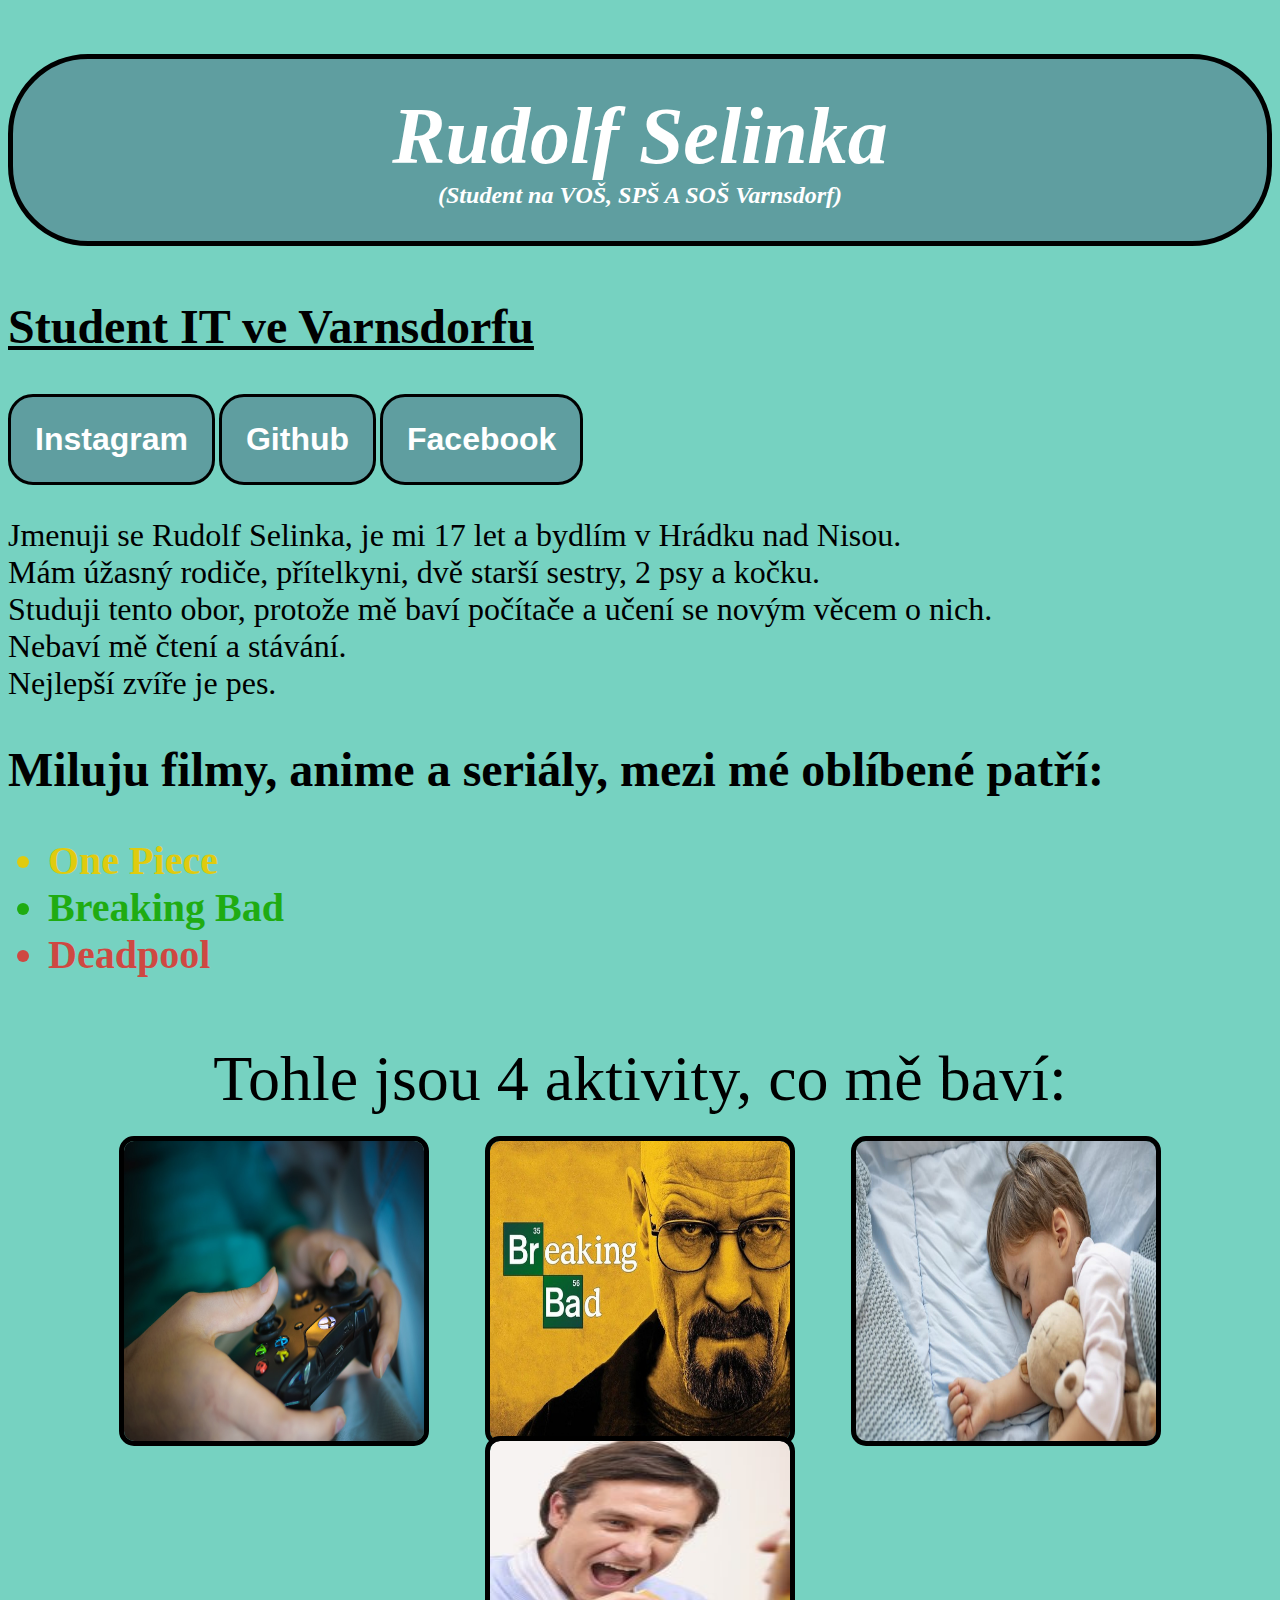
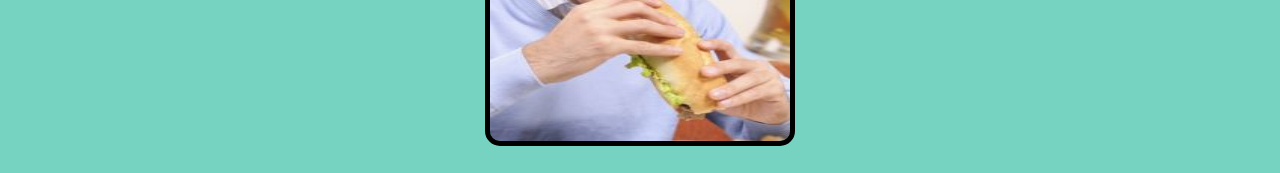
<file: about me/index.html>
<!DOCTYPE html>
<html lang="cs">
<head>
  <meta charset="UTF-8">
  <meta name="viewport" content="width=device-width, initial-scale=1.0">
  <title>Rudolf Selinka</title>
  <link rel="stylesheet" href="style.css">
</head>
<body>
  <h1>Rudolf Selinka<br>
   <div class="nadpis"> (Student na VOŠ, SPŠ A SOŠ Varnsdorf)</div>
  </h1>
  <h2><u>Student IT ve Varnsdorfu</u></h2>
  <div class="odkazy">
  <a target="_blank" href="https://www.instagram.com/selinka.rudolf/">
    <button class="tlacitko">Instagram</button></a>
    <a target="_blank" href="https://github.com/RudolfSelinka">
    <button class="tlacitko">Github</button></a>
    <a target="_blank" href="https://www.facebook.com/rudolf.horvath.9421">
    <button class="tlacitko">Facebook</button></a>
  </div>
  <p>
    Jmenuji se Rudolf Selinka, je mi 17 let a bydlím v Hrádku nad Nisou.<br>
    Mám úžasný rodiče, přítelkyni, dvě starší sestry, 2 psy a kočku.<br>
    Studuji tento obor, protože mě baví počítače a učení se novým věcem o nich.<br>
    Nebaví mě čtení a stávání.<br>
    Nejlepší zvíře je pes.<br>
  </p>
  <h2>Miluju filmy, anime a seriály, mezi mé oblíbené patří:</h2>
  <ul>
    <div class="anime">
   <li>One Piece</li>
    </div>
    <div class="serial">
   <li>Breaking Bad</li>
    </div>
    <div class="film">
   <li>Deadpool</li>
    </div>
  </ul>
    <p class="fotky">
   <div class="aktivity"> Tohle jsou 4 aktivity, co mě baví:<br></div>
<div class="fotky">
<img src="game-2294201_1280.jpg">
<img src="p8696131_b_h9_aa.jpg">
<img src="spravna-delka-spanku.jpg">
<img src="office-lunch-3347551_640-199x300.jpg">
</div>
</p>
</body>
</html>
</file>
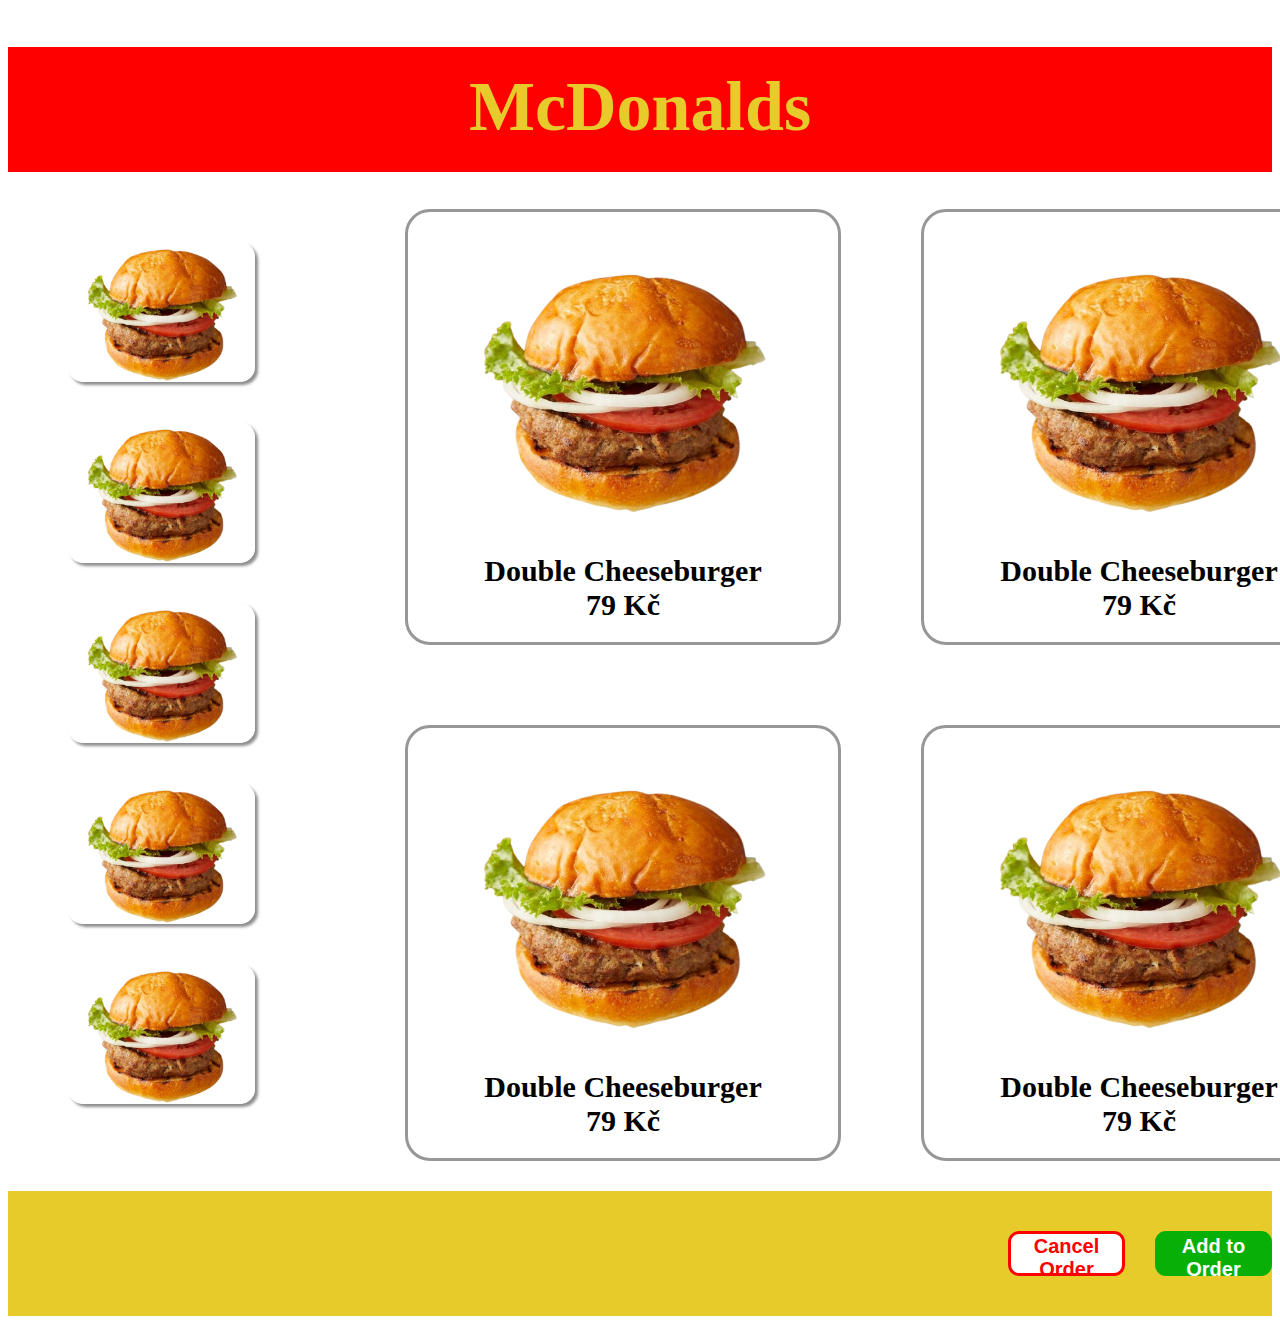
<file: grid/index.html>
<!DOCTYPE html>
<html lang="cs">
<head>
    <meta charset="UTF-8">
    <meta name="viewport" content="width=device-width, initial-scale=1.0">
    <title>Grid</title>
    <link rel="stylesheet" href="style.css">
</head>
<body>
    <div class="header">
        <h1>McDonalds</h1>
    </div>

    <div class="menu">
    <div class="side">
        <img src="25473-the-perfect-basic-burger-DDMFS-4x3-56eaba3833fd4a26a82755bcd0be0c54-removebg-preview.png">
        <img src="25473-the-perfect-basic-burger-DDMFS-4x3-56eaba3833fd4a26a82755bcd0be0c54-removebg-preview.png">
        <img src="25473-the-perfect-basic-burger-DDMFS-4x3-56eaba3833fd4a26a82755bcd0be0c54-removebg-preview.png">
        <img src="25473-the-perfect-basic-burger-DDMFS-4x3-56eaba3833fd4a26a82755bcd0be0c54-removebg-preview.png">
        <img src="25473-the-perfect-basic-burger-DDMFS-4x3-56eaba3833fd4a26a82755bcd0be0c54-removebg-preview.png">
    </div>

    <div class="main">
        <div class="main-text">
        <img src="25473-the-perfect-basic-burger-DDMFS-4x3-56eaba3833fd4a26a82755bcd0be0c54-removebg-preview.png">
        <p>Double Cheeseburger<br>
           79 Kč</p>      
        </div>
        <div class="main-text"> 
        <img src="25473-the-perfect-basic-burger-DDMFS-4x3-56eaba3833fd4a26a82755bcd0be0c54-removebg-preview.png">
        <p>Double Cheeseburger<br>
            79 Kč</p>
        </div>  
        <div class="main-text">  
        <img src="25473-the-perfect-basic-burger-DDMFS-4x3-56eaba3833fd4a26a82755bcd0be0c54-removebg-preview.png">
        <p>Double Cheeseburger<br>
            79 Kč</p>
        </div>  
        <div class="main-text">  
        <img src="25473-the-perfect-basic-burger-DDMFS-4x3-56eaba3833fd4a26a82755bcd0be0c54-removebg-preview.png">
        <p>Double Cheeseburger<br>
            79 Kč</p>
        </div>  
        <div class="main-text">  
        <img src="25473-the-perfect-basic-burger-DDMFS-4x3-56eaba3833fd4a26a82755bcd0be0c54-removebg-preview.png">
        <p>Double Cheeseburger<br>
            79 Kč</p>
        </div>  
        <div class="main-text">  
        <img src="25473-the-perfect-basic-burger-DDMFS-4x3-56eaba3833fd4a26a82755bcd0be0c54-removebg-preview.png">
        <p>Double Cheeseburger<br>
            79 Kč</p>
        </div>  
        <div class="main-text">  
        <img src="25473-the-perfect-basic-burger-DDMFS-4x3-56eaba3833fd4a26a82755bcd0be0c54-removebg-preview.png">
        <p>Double Cheeseburger<br>
            79 Kč</p>
        </div>  
        <div class="main-text">
        <img src="25473-the-perfect-basic-burger-DDMFS-4x3-56eaba3833fd4a26a82755bcd0be0c54-removebg-preview.png">
        <p>Double Cheeseburger<br>
            79 Kč</p>
        </div>    
    </div>
</div>

    <div class="footer">
        <div class="buttons">
        <button class="cancel">Cancel Order</button>
        <button class="add">Add to Order</button>
        </div>
    </div>
</body>
</html>
</file>
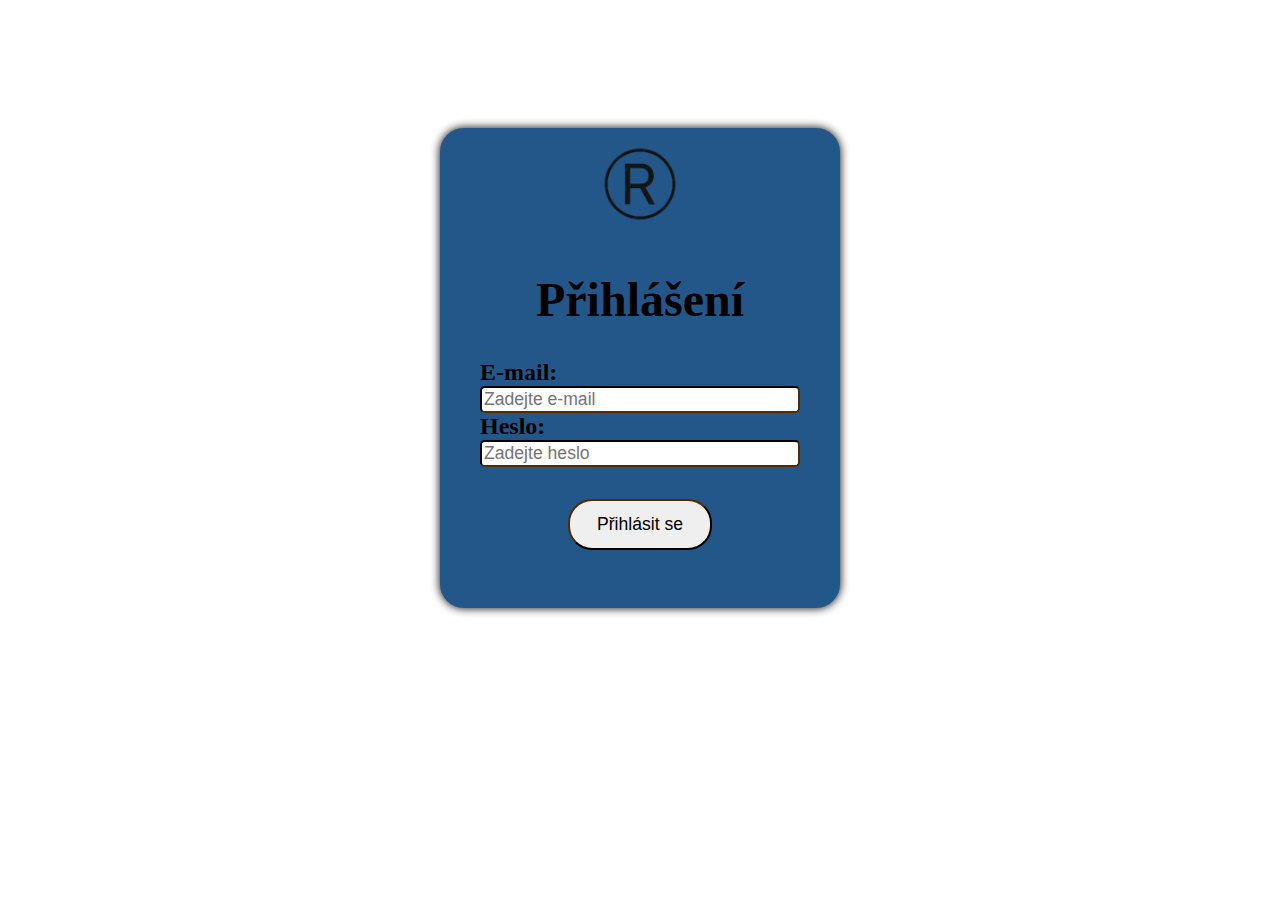
<file: login/index.html>
<!DOCTYPE html>
<html lang="cs">
<head>
    <meta charset="UTF-8">
    <meta name="viewport" content="width=device-width, initial-scale=1.0">
    <title>Login</title>
    <link rel="stylesheet" href="styles.css">
</head>
<body>
    <main>
        <form action="">
            <div class="container">
            <img src="1000_F_582572797_FvN0mIH4ROUt7yN11RervLMR4086cv9A-removebg-preview.png">
            <h1><strong>Přihlášení</strong></h1>
            <label for="email"><strong>E-mail:</strong></label>
            <input type="email" placeholder="Zadejte e-mail" required>

            <label for="password"><strong>Heslo:</strong></label>
            <input type="e-mail" placeholder="Zadejte heslo" required>

            <button>Přihlásit se</button>
        </div>
        </form>
    </main>
</body>
</html>
</file>
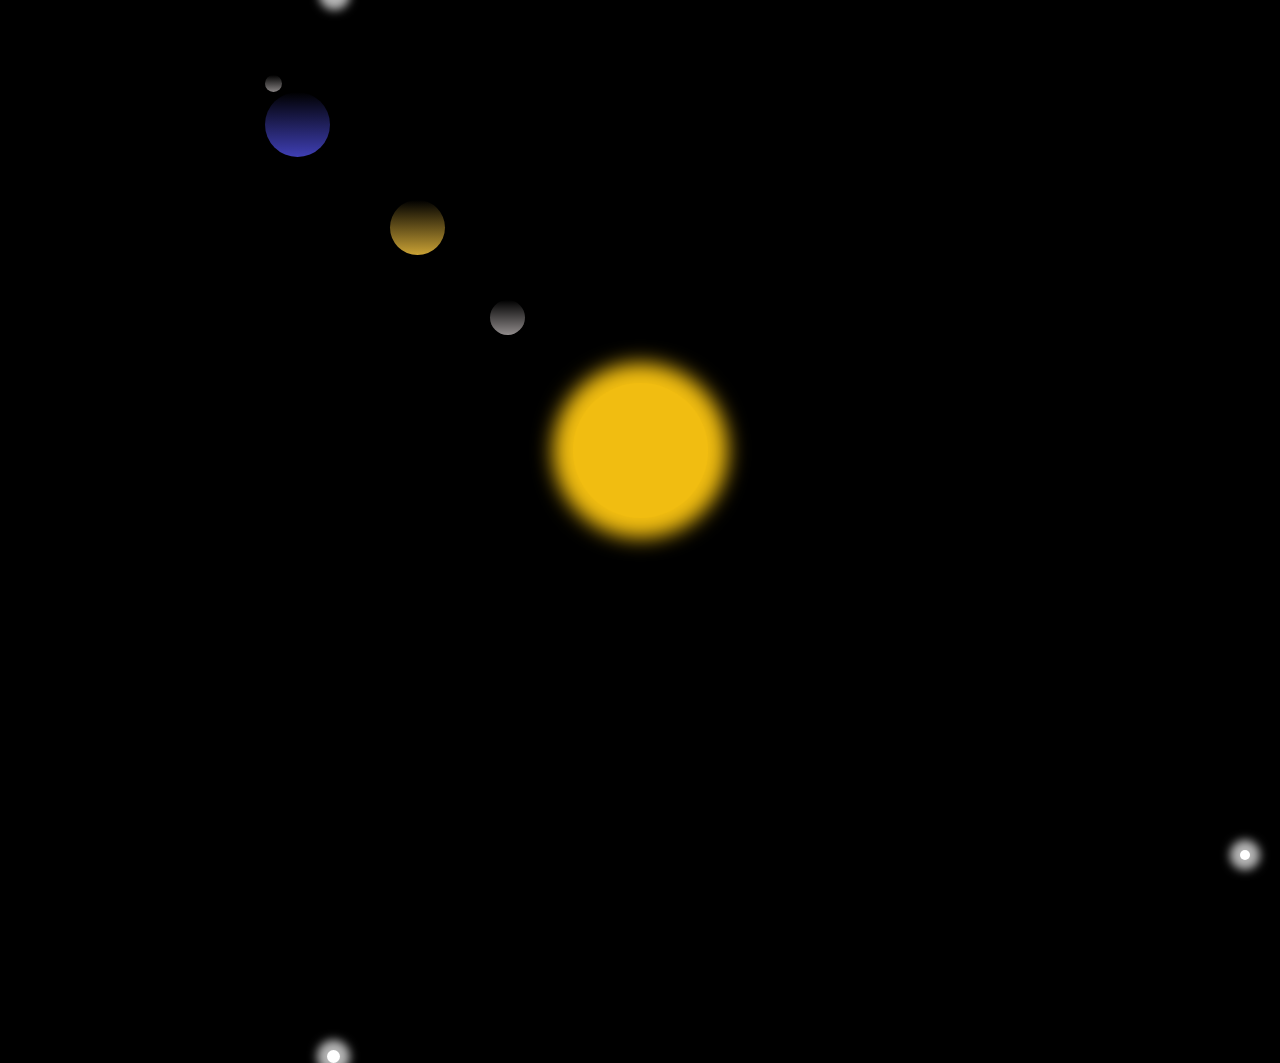
<file: solar-system/index.html>
<!DOCTYPE html>
<html lang="cs">
<head>
    <meta charset="UTF-8">
    <meta name="viewport" content="width=device-width, initial-scale=1.0">
    <link rel="stylesheet" href="style.css">
    <title>Solar-system</title>
</head>
<body>

    
    <div class="star1"></div>
    <div class="star2"></div>
    <div class="star3"></div>
    <div class="star4"></div>
    <div class="star5"></div>
    <div class="star6"></div>
    <div class="star7"></div>
    <div class="star8"></div>


    <div class="container">

        <div class="sun"></div>

        <div class="mercury-rot">
            <div class="mercury"></div>
        </div>

        <div class="venus-rot">
            <div class="venus"></div>
        </div>

        <div class="earth-rot">
            <div class="moon-rot">
                <div class="moon"></div>
            <div class="earth"></div>
        </div>

    </div>
</body>
</html>
</file>
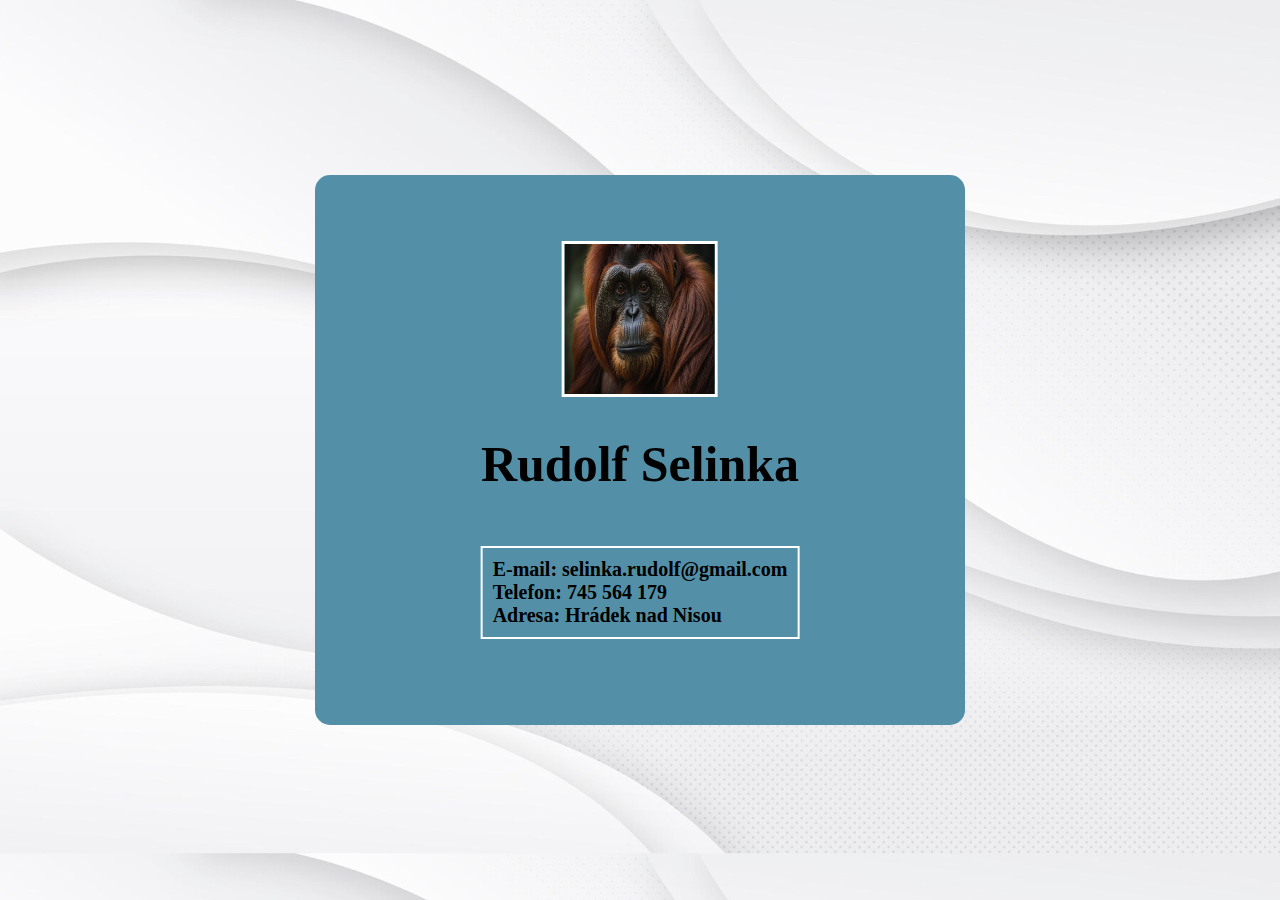
<file: vizitka/index.html>
<!DOCTYPE html>
<html lang="cs">
<head>
    <meta charset="UTF-8">
    <meta name="viewport" content="width=device-width, initial-scale=1.0">
    <title>Vizitka</title>
    <link rel="stylesheet" href="style.css">
</head>
<body> 
    <div class="card1">
        <img src="file (2).png" width="250" height="250">
        </div>

    <div class="card2">
        <div class="fotka">
        <img src="animal-8763165_1280.jpg" width="150" height="150">
        </div>
        <h1>Rudolf Selinka</h1>
        <p><b>E-mail: selinka.rudolf@gmail.com<br>
        Telefon: 745 564 179<br>
        Adresa: Hrádek nad Nisou
        </b>
        </p>
        </div>
</body>
</html>
</file>
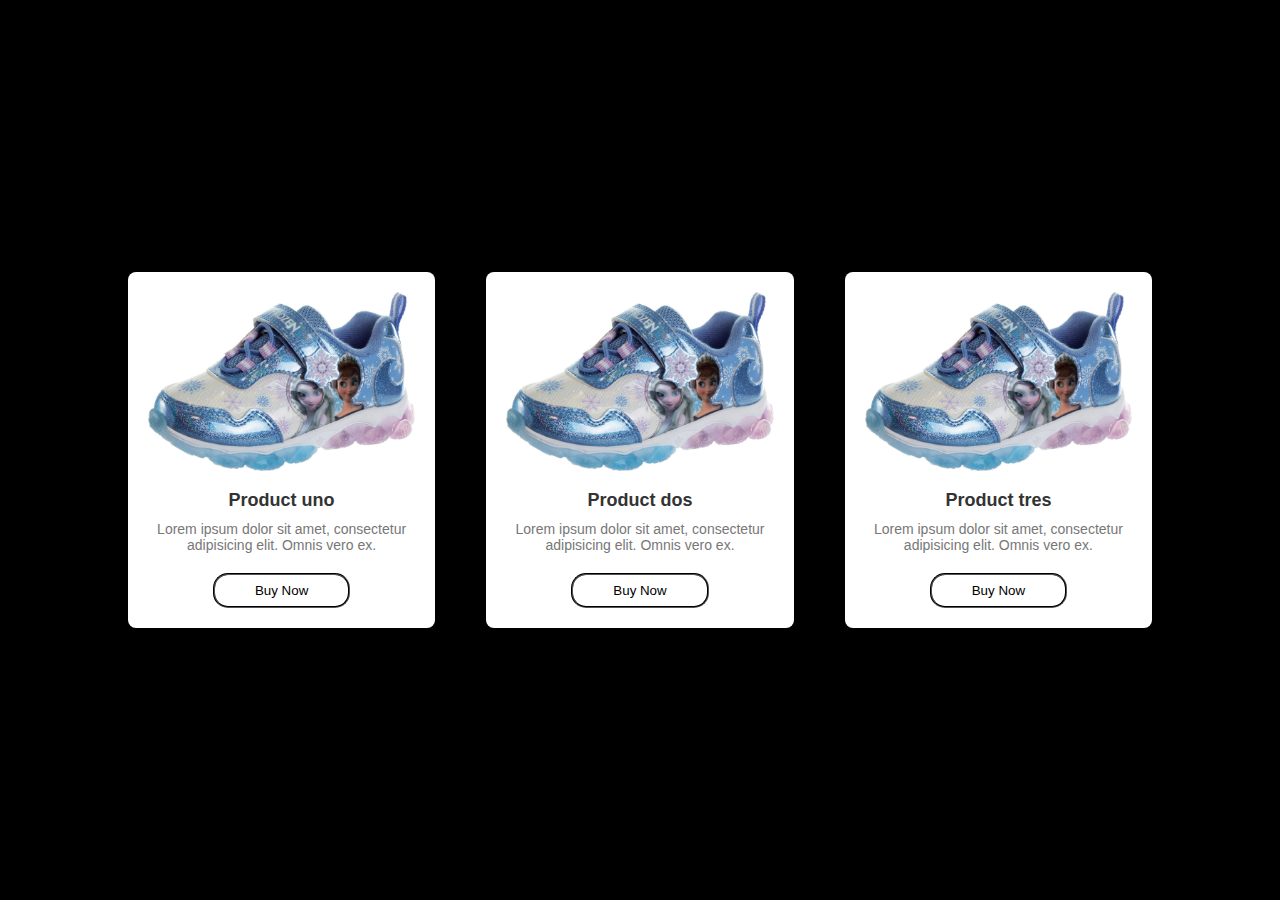
<file: karty/home.html>
<!DOCTYPE html>
<html lang="cs">
<head>
    <meta charset="UTF-8">
    <meta name="viewport" content="width=device-width, initial-scale=1.0">
    <title>Product Page</title>
    <link rel="stylesheet" href="style.css">
</head>
<body>
    <div class="container">
        <div class="product">
            <img src="81gohg6zD5L._AC_SL1500_.jpg">
            <h3>Product uno</h3>
            <p>Lorem ipsum dolor sit amet, consectetur adipisicing elit. Omnis vero ex.</p>
            <a href="https://www.temu.com" target="_blank">
            <button>Buy Now</button>
        </a>
        </div>

        <div class="product">
            <img src="81gohg6zD5L._AC_SL1500_.jpg">
            <h3>Product dos</h3>
            <p>Lorem ipsum dolor sit amet, consectetur adipisicing elit. Omnis vero ex.</p>
            <a href="https://www.temu.com" target="_blank">
            <button>Buy Now</button>
            </a>
        </div>

        <div class="product">
            <img src="81gohg6zD5L._AC_SL1500_.jpg">
            <h3>Product tres</h3>
            <p>Lorem ipsum dolor sit amet, consectetur adipisicing elit. Omnis vero ex.</p>
            <a href="https://www.temu.com" target="_blank">
            <button>Buy Now</button>
        </a>
        </div>
    </div>
</body>
</html>
</file>
<file: about me/style.css>
body {
    background-color: rgb(118, 210, 193);
}
h1 {
    color: white;
    font-size: 5rem;
    background-color: cadetblue;
    text-align: center;
    padding: 2rem;
    border: 5px solid black;
    font-style: italic;
    font-weight: 2000;
    border-style: round;
    border-radius: 80px;
}

.tlacitko {
    background-color: cadetblue;
    color: white;
    font-size: 2rem;
    font-weight: 600;
    border: 3px solid rgb(0, 0, 0);
    border-radius: 25px;
    padding: 1.5rem;
    align-content: center;
}
.nadpis {
    color: white;
    font-size: 1.5rem;
}

h2 {
    color: rgb(0, 0, 0);
    font-size: 3rem;
}

.anime {
    color: rgb(224, 203, 14);
    font-weight: 600;
    font-size: 2.5rem;
}

.serial {
    color: rgb(31, 172, 18);
    font-weight: 600;
    font-size: 2.5rem;
}

.film {
    color: rgba(253, 0, 0, 0.658);
    font-weight: 600;
    font-size: 2.5rem;
}

p {
    color: rgb(0, 0, 0);
    font-size: 2rem;
    font-weight: 200;
}

.aktivity {
    color: black;
    margin-bottom: 2%;
    font-size: 4rem;
    text-align: center;
    
}
img {
    outline: 5px solid rgb(0, 0, 0);
    border-radius: 10px;
    width: 300px;
    height: 300px;
}
.fotky {
    display: flex;
    flex-direction: row;
    flex-wrap: wrap;
    justify-content: space-evenly;
    align-items: center;
    align-content: center;
    margin-left: 4%;
    margin-right: 4%;
}
</file>
<file: grid/style.css>
.header {
    background-color: red;
    width: 100%;
    height: 125px;
}

.header h1 {
    color: rgb(231, 203, 43);
    font-size: 70px;
    padding: 20px;
    text-align: center;
}

.menu {
    display: flex;
    padding-bottom: 30px;
}

.side {   
    display: flex;
    flex-direction: column;
    padding-left: 60px;
    padding-top: 70px;
}

.side img {
    border: 1px solid rgb(255, 255, 255);
    box-shadow: 3px 3px 3px rgb(143, 141, 141);
    margin-bottom: 40px;
    border-radius: 15px;
    width: 185px;
    height: auto;
}

.main {
    display: grid;
    grid-template-columns: repeat(4, 1fr);
    grid-template-rows: repeat(2, 1fr);
    gap: 80px;
    padding-top: 37px;
    padding-left: 150px;
}

.main-text {
    display: flex;
    flex-direction: column;
    text-align: center;
    background-color: white;
    border: 3px solid rgb(153, 150, 150);
    border-radius: 25px;
    padding: 15px;
    width: 400px;
    height: 400px;
}

.main-text img {
    margin: auto;
    width: 350px;
    height: 250px;
}

.main-text p {
    font-weight: bold;
    font-size: 30px;
    margin: 5px 0;
}

.footer {
    background-color: rgb(231, 203, 43);
    width: 100%;
    height: 125px;
}

.buttons {
    gap: 30px;
    display: flex;
    flex-direction: row;
    margin-left: 1000px;
    padding-top: 40px;
}

.cancel {
    color: red;
    font-weight: bold;
    font-size: 20px;
    width: 190px;
    height: 45px;
    background-color: white;
    border: 3px solid red;
    border-radius: 11px;
}

.add {
    color: white;
    font-weight: bold;
    font-size: 20px;
    width: 190px;
    height: 45px;
    background-color: rgb(7, 175, 7);
    border: 3px solid rgb(7, 175, 7);
    border-radius: 11px;
}

.cancel:hover {
    background-color: red;
    border: 3px solid white;
    color: white;
}

.add:hover {
    background-color: white;
    border: 3px solid rgb(7, 175, 7);
    color: rgb(7, 175, 7);
}
</file>
<file: login/styles.css>
body {
background-color: #ffffff;
}

img {
width: 7rem;
height: 7rem;
margin:auto;
}
.container{
box-shadow: 0 0 10px black;
margin: auto;
margin-top: 8rem;
border-radius: 1.5rem;
border-color: #020100;
width: 25rem;
height: 30rem;
align-content: center;
background-color: #235789;
display: flex;
flex-direction: column;
}

h1 {
font-size: 3rem;
text-align: center;;
}

label {
font-size: 1.5rem;
margin-left: 2.5rem;
margin-right: 2.5rem;
}

input {
border-radius: 0.3rem;
border-color: #020100;
font-size: 1.1rem;
margin-left: 2.5rem;
margin-right: 2.5rem; ;
}

button {
border-radius: 1.5rem;
padding: 0.8rem;
border-color: #020100;
font-size: 1.1rem;
margin-top: 2rem;
margin-left: 8rem;
margin-right: 8rem;
margin-bottom: 15rem;
}
</file>
<file: solar-system/style.css>
body{
    position: absolute;
    background-color: rgb(0, 0, 0);
    margin: 0 auto;
    top: 50%;
    left: 50%;
    display: flex;
    justify-content: center;
    align-items: center;
    transform: translate(-50%, -50%);
}
.container{
    position: absolute;
    top: 50%;
    left: 50%;
    display: flex;
    justify-content: center;
    align-items: center;
    transform: translate(-50%, -50%);
}

.sun{
    position: absolute;
    width: 135px;
    height: 135px;
    background-color: rgb(241, 189, 17);
    box-shadow: 0px 0px 20px 20px rgba(241, 189, 17);
    display: flex;
    justify-content: center;
    align-items: center;
    border-radius: 50%;
    animation: pulse-shadow 6s infinite;
}

@keyframes pulse-shadow {
    0% {
        box-shadow: 0 0 10px rgba(255, 208, 0, 0.24);
    }
    50% {
        box-shadow: 0 0 30px rgba(219, 202, 52, 0.596);
    }
    100% {
        box-shadow: 0 0 10px rgba(255, 217, 0, 0.712);
    }
}

.mercury-rot{
    position: absolute;
    width: 300px;
    height: 300px;
    background-color: rgba(0, 0, 0, 0);
    animation: rotate 10s infinite linear;
}

.mercury{
    position: absolute;
    width: 35px;
    height: 35px;
    background-image:linear-gradient(-180deg, rgb(0, 0, 0), rgb(145, 140, 140));
    border-radius: 50%;
}

.venus-rot{
    position: absolute;
    width: 500px;
    height: 500px;
    background-color: rgba(0, 255, 255, 0);
    animation: rotate 12s infinite linear;
}

.venus{
    position: absolute;
    height: 55px;
    width: 55px;
    background-image: linear-gradient(-180deg, rgb(0, 0, 0), rgb(202, 162, 53));
    border-radius: 50%;
}

.earth-rot{
    position: absolute;
    width: 750px;
    height: 750px;
    background-color: rgba(0, 255, 255, 0);
    animation: rotate 15s infinite linear;
}

.earth{
    position: absolute;
    width: 65px;
    height: 65px; 
    background-image: linear-gradient(rgb(0, 0, 0), rgb(63, 63, 180));
    background-color: blue;
    border-radius: 50%;
}

.moon-rot{
    position: absolute;
    width: 120px;
    height: 120px;
    background-color: rgba(0, 255, 255, 0);
    animation: rotate 10s infinite linear;
}

.moon{
    width: 17px;
    height: 17px;
    background-image: linear-gradient(rgb(0, 0, 0), rgb(136, 132, 132));
    border-radius: 50%;
}

@keyframes rotate {
    100% {
      transform: rotate(0deg);
    }
    0% {
      transform: rotate(360deg);
    }
  }

.star1{
    position: absolute;
    width: 10px;
    height: 10px;
    background-color: white;
    box-shadow: 0px 0px 10px 10px rgba(255, 255, 255, 0.712);
    top: 110px;
    left: 1000px;
    border-radius: 50%;
    animation: pulse 3s infinite;
}

.star2{
    position: absolute;
    width: 9px;
    height: 9px;
    background-color: white;
    box-shadow: 0px 0px 10px 10px rgba(255, 255, 255, 0.712);
    bottom: 300px;
    right: 1000px;
    border-radius: 50%;
    animation: pulse 3s infinite;
}

.star3{
    position: absolute;
    width: 10px;
    height: 10px;
    background-color: white;
    box-shadow: 0px 0px 10px 10px rgba(255, 255, 255, 0.712);
    top: 200px;
    right: 700px;
    border-radius: 50%;
    animation: pulse 3s infinite;
}

.star4{
    position: absolute;
    width: 12px;
    height: 12px;
    background-color: white;
    box-shadow: 0px 0px 10px 10px rgba(255, 255, 255, 0.712);
    bottom: 600px;
    left: 100px;
    border-radius: 50%;
    animation: pulse 3s infinite;
}

.star5{
    position: absolute;
    width: 10px;
    height: 10px;
    background-color: white;
    box-shadow: 0px 0px 10px 10px rgba(255, 255, 255, 0.712);
    top: 400px;
    left: 600px;
    border-radius: 50%;
    animation: pulse 3s infinite;
}

.star6{
    position: absolute;
    width: 8px;
    height: 8px;
    background-color: white;
    box-shadow: 0px 0px 10px 10px rgba(255, 255, 255, 0.712);
    bottom: 350px;
    left: 700px;
    border-radius: 50%;
    animation: pulse 3s infinite;
}

.star7{
    position: absolute;
    width: 13px;
    height: 13px;
    background-color: white;
    box-shadow: 0px 0px 10px 10px rgba(255, 255, 255, 0.712);
    top: 600px;
    right: 300px;
    border-radius: 50%;
    animation: pulse 3s infinite;
}

.star8{
    position: absolute;
    width: 11px;
    height: 11px;
    background-color: white;
    box-shadow: 0px 0px 10px 10px rgba(255, 255, 255, 0.712);
    bottom: 450px;
    right: 300px;
    border-radius: 50%;
    animation: pulse 3s infinite;
}

@keyframes pulse {
    0% {
        box-shadow: 0 0 30px rgb(255, 255, 255);
    }
    50% {
        box-shadow: 0 0 70px rgba(255, 255, 255, 0.596);
    }
    100% {
        box-shadow: 0 0 30px rgba(255, 255, 255, 0.712);
    }
}
</file>
<file: vizitka/style.css>
body{
    background-image: url(smooth-white-wave-background_52683-55288.jpg);
    background-size: 100%;
}

.card1{
    display: flex;
    justify-content: center;
    align-items: center;
    border-radius: 15px;
    padding-top: 150px;
    padding-left: 200px;
    padding-bottom: 150px;
    padding-right: 200px;
    background-color: #5390a8;
    flex-direction: column;
    position: absolute;
    top: 50%;
    left: 50%;
    transform: translate(-50%, -50%);
}

h1{
    color: rgb(0, 0, 0);
    font-size: 50px;
}

p{
    color: rgb(0, 0, 0);
    font-size: 20px;
}

.card2 img {
    border: 3px solid #ffffff;
}

.card2 p{
    padding: 10px;
    border: 2px solid #ffffff;

}

.card2{
    font-style: Century Gothic;
    background-color: #5390a8;
    color: #ffffff;
    opacity: 1;
    display: flex;
    justify-content:space-around;
    align-items: center;
    flex-direction: column;
    position: absolute;
    top: 50%;
    left: 50%;
    transform: translate(-50%, -50%);
}

.card2:hover{
    opacity: 0;
    transition: 400ms;
}
</file>
<file: karty/style.css>
* {
    margin: 0;
    padding: 0;
    box-sizing: border-box;
}

body {
    background-color: #000000;
    font-family: Arial, sans-serif;
    display: flex;
    justify-content: center;
    align-items: center;
    height: 100vh;
}

.container {
    display: flex;
    justify-content: space-between;
    width: 80%;
    max-width: 1200px;
}

.product {
    background-color: rgb(255, 255, 255);
    padding: 20px;
    border-radius: 8px;
    text-align: center;
    width: 30%;
}

.product img {
    max-width: 100%;
    height: autopx;
    margin-bottom: 15px;
}

.product h3 {
    font-size: 18px;
    color: #333;
    margin-bottom: 10px;
}

.product p {
    font-size: 14px;
    color: #777;
    margin-bottom: 20px;
}

button {
 background-color: rgb(255, 255, 255);
 border-style: groove;
 border-radius: 15px;
 border-color: black;
 padding: 8px 40px;
 cursor: pointer;

}
</file>
